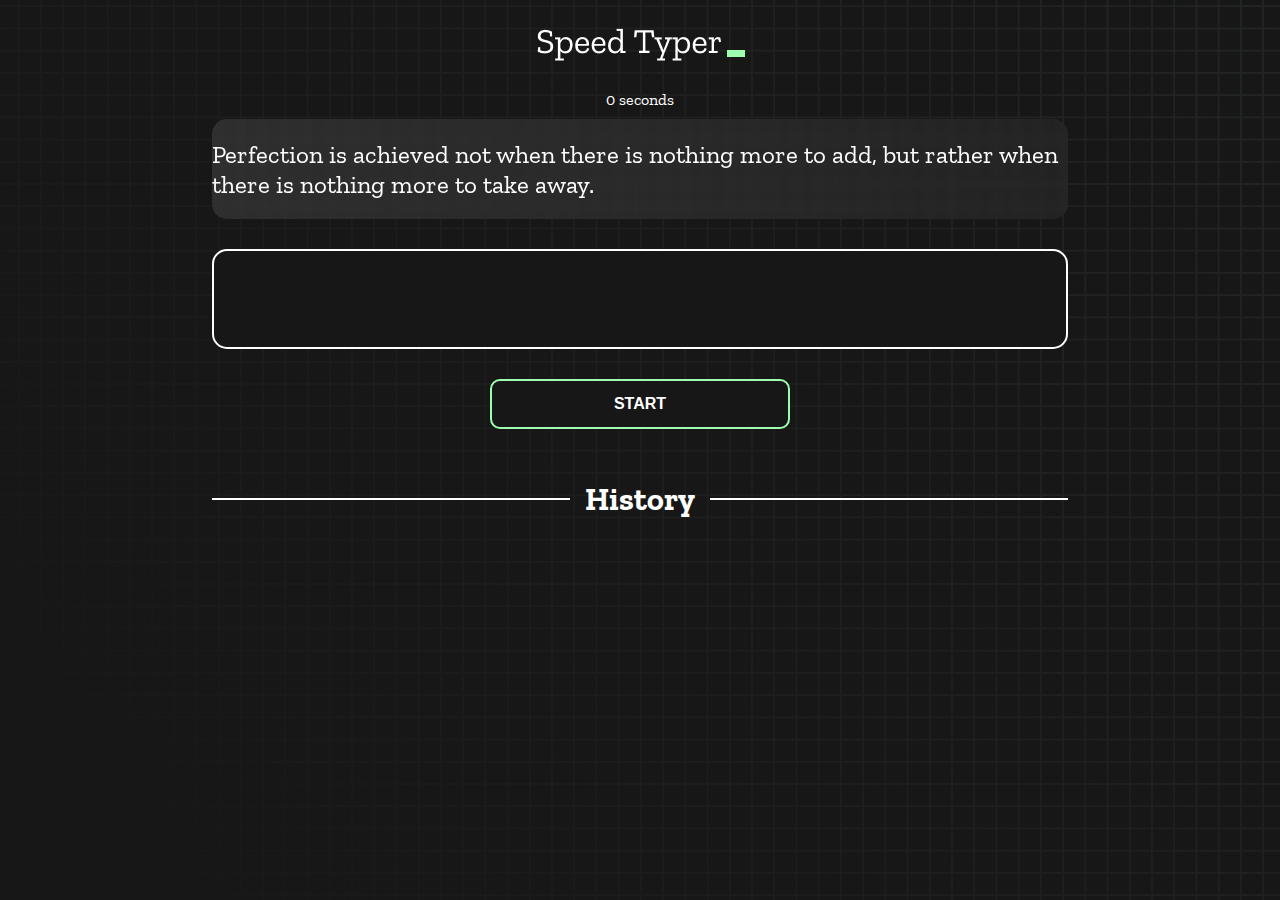
<file: b6-type-monster-debug/index.html>
<!DOCTYPE html>
<html lang="en">
  <head>
    <meta charset="UTF-8" />
    <meta http-equiv="X-UA-Compatible" content="IE=edge" />
    <meta name="viewport" content="width=device-width, initial-scale=1.0" />
    <title>Speed Monster</title>
    <link rel="stylesheet" href="styles.css" />
    <link rel="preconnect" href="https://fonts.googleapis.com" />
    <link rel="preconnect" href="https://fonts.gstatic.com" crossorigin />
    <link
      href="https://fonts.googleapis.com/css2?family=Zilla+Slab:wght@300;400;500&display=swap"
      rel="stylesheet"
    />
  </head>
  <body>
    <h1 class="title"><img src="./logo.png" /></h1>
    <div id="show-time">0 seconds</div>

    <div class="box-container">
      <div id="question"></div>

      <div id="display" class="inactive"></div>

      <div class="buttons">
        <button id="start">START</button>
      </div>

      <div class="divider-container">
        <div class="line"></div>
        <h1 class="title2">History</h1>
        <div class="line"></div>
      </div>
      <div id="histories"></div>
    </div>

    <div id="countdown"></div>
    <div id="modal-background" class="hidden"></div>
    <div id="result" class="hidden"></div>

    <script src="./history.js"></script>
    <script src="./script.js"></script>
  </body>
</html>
</file>
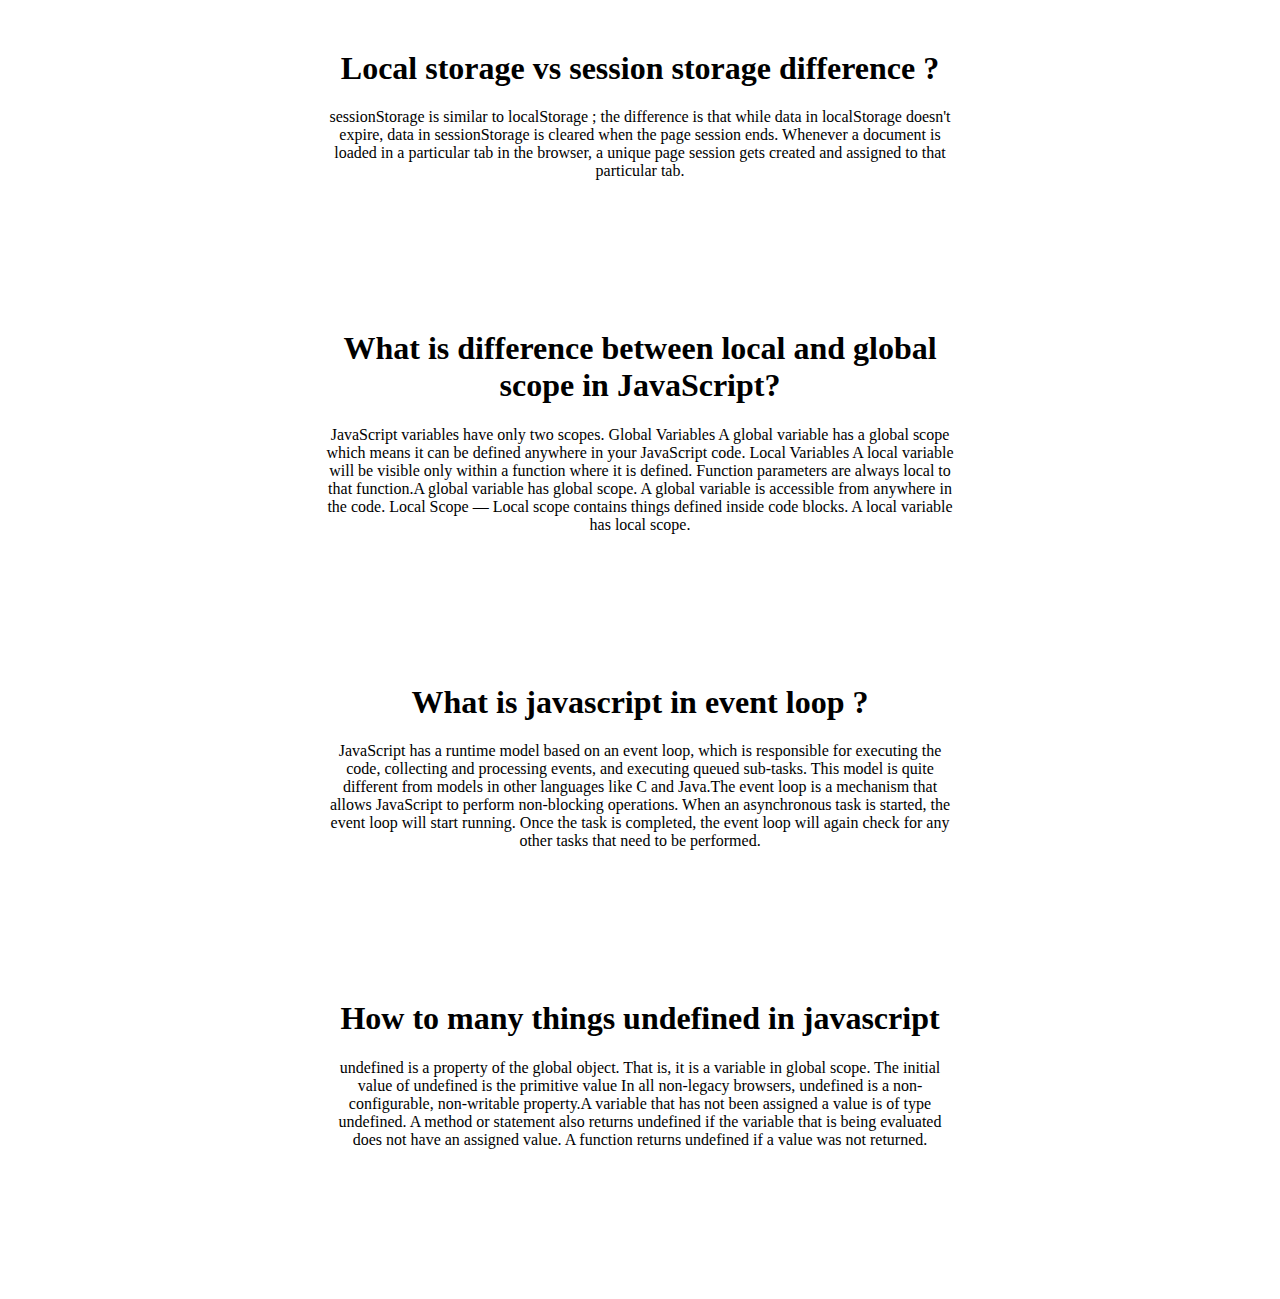
<file: blog.html>
<!DOCTYPE html>
<html lang="en">
<head>
    <meta charset="UTF-8">
    <meta http-equiv="X-UA-Compatible" content="IE=edge">
    <meta name="viewport" content="width=device-width, initial-scale=1.0">
    <title>Bloging Page</title>
    <style>
        .blog-1{
            text-align: center;
            width: 50%;
            margin-right: auto;
            margin-left: auto;
            margin-bottom: 150px;
            margin-top: 50px;
        }
    </style>
</head>
<body>
    <main>
        <div class="blog-1">
            <h1>Local storage vs session storage difference ?</h1>
            <p>sessionStorage is similar to localStorage ; the difference is that while data in localStorage doesn't expire, data in sessionStorage is cleared when the page session ends. Whenever a document is loaded in a particular tab in the browser, a unique page session gets created and assigned to that particular tab.</p>
        </div>
        <div class="blog-1">
            <h1>What is difference between local and global scope in JavaScript?</h1>
            <p>JavaScript variables have only two scopes. Global Variables A global variable has a global scope which means it can be defined anywhere in your JavaScript code. Local Variables A local variable will be visible only within a function where it is defined. Function parameters are always local to that function.A global variable has global scope. A global variable is accessible from anywhere in the code. Local Scope — Local scope contains things defined inside code blocks. A local variable has local scope.</p>
        </div>
        <div class="blog-1">
            <h1>What is javascript in event loop ?</h1>
            <p>JavaScript has a runtime model based on an event loop, which is responsible for executing the code, collecting and processing events, and executing queued sub-tasks. This model is quite different from models in other languages like C and Java.The event loop is a mechanism that allows JavaScript to perform non-blocking operations. When an asynchronous task is started, the event loop will start running. Once the task is completed, the event loop will again check for any other tasks that need to be performed.</p>
        </div>
        <div class="blog-1">
            <h1>How to many things undefined in javascript</h1>
            <p>undefined is a property of the global object. That is, it is a variable in global scope. The initial value of undefined is the primitive value In all non-legacy browsers, undefined is a non-configurable, non-writable property.A variable that has not been assigned a value is of type undefined. A method or statement also returns undefined if the variable that is being evaluated does not have an assigned value. A function returns undefined if a value was not returned.</p>
        </div>
    </main>
</body>
</html>
</file>
<file: b6-type-monster-debug/styles.css>
* {
  padding: 0;
  margin: 0;
  box-sizing: border-box;
}

body {
  background-image: url("./bg.png");
  background-size: cover;
  background-position: left top;
  font-family: "Zilla Slab", serif;
}

.box-container {
  width: 70%;
  margin: 0 auto;
}

#question {
  height: 100px;
  display: flex;
  align-items: center;
  justify-content: center;
  color: white;
  font-size: 25px;
  border-radius: 15px;
  background: rgb(255, 255, 255);
  background: linear-gradient(
    92.49deg,
    rgba(255, 255, 255, 0.1) 0.18%,
    rgba(255, 255, 255, 0.05) 99.85%
  );
  backdrop-filter: blur(5px);
  margin-bottom: 30px;
}

#display {
  height: 100px;
  display: flex;
  flex-wrap: wrap;
  align-items: center;
  padding-left: 5rem;
  color: white;
  font-size: 32px;
  background-color: #171717;
  border: 2px solid #9dffad;
  border-radius: 15px;
}

#countdown {
  position: fixed;
  height: 100vh;
  width: 100vw;
  background-color: rgba(0, 0, 0, 0.8);
  top: 0;
  left: 0;
  display: flex;
  align-items: center;
  justify-content: center;
  font-size: 3rem;
  color: white;
  display: none;
}
#result {
  top: 10%; 
  left: 10%;
  transform: translate(-50%, -50%);
  height: 40%;
  width: 50%;
  background-color: #171717;
  border-radius: 15px;
  border: 2px solid #9dffad;
  color: white;
  text-align: center;
  padding: 2rem;
  margin-left: auto;
}
#show-time{
  text-align: center;
  color: white;
  margin: 10px 0;
}

.green {
  color: #9dffad;
}
.red {
  color: #eb6565;
}
.bold {
  font-weight: 700;
}
.inactive {
  border: 2px solid white !important;
}
.hidden {
  display: none;
}
.title {
  text-align: center;
  color: white;
  margin: 20px 0;
}

.divider-container {
  height: 80px;
  display: flex;
  justify-content: center;
  align-items: center;
  gap: 15px;
  margin: 0 auto;
}

.line {
  height: 2px;
  background: white;
  width: 100%;
}

.title2 {
  color: white;
  display: block;
}

.buttons {
  display: flex;
  justify-content: center;
  margin: 30px 0;
}
button {
  padding: 10px 20px;
  border: none;
  font-size: 16px;
  font-weight: bold;
  width: 300px;
  height: 50px;
  color: white;
  background-color: #171717;
  border-radius: 10px;
  border: 2px solid #9dffad;
  cursor: pointer;
}

#histories {
  display: flex;
  flex-wrap: wrap;
  justify-content: space-around;
}

.card {
  width: 100%;
  height: 100%;
  padding: 50px;
  display: flex;
  justify-content: space-between;
  align-items: center;
  padding: 20px 30px;
  color: white;
  border-radius: 15px;
  background: rgb(255, 255, 255);
  background: linear-gradient(
    92.49deg,
    rgba(255, 255, 255, 0.1) 0.18%,
    rgba(255, 255, 255, 0.05) 99.85%
  );
  backdrop-filter: blur(5px);
  margin-bottom: 30px;
}

#modal-background {
  background: rgb(255, 255, 255);
  background: linear-gradient(
    92.49deg,
    rgba(255, 255, 255, 0.1) 0.18%,
    rgba(255, 255, 255, 0.05) 99.85%
  );
  backdrop-filter: blur(5px);
  height: 100vh;
  width: 100%;
  position: fixed;
  top: 0;
}


@media only screen and  (max-width: 699px) {
  .box-container {
    padding: 0 20px;
  }
  .card {
    
    width: 100%;
    flex-direction: column;
  }
}

@media only screen and (min-width: 700px) {
  .box-container {
    padding: 0 20px;
  }
  .card {
    flex-direction: left;
    width: 30%;
    height: 50%;
  }
}
</file>
